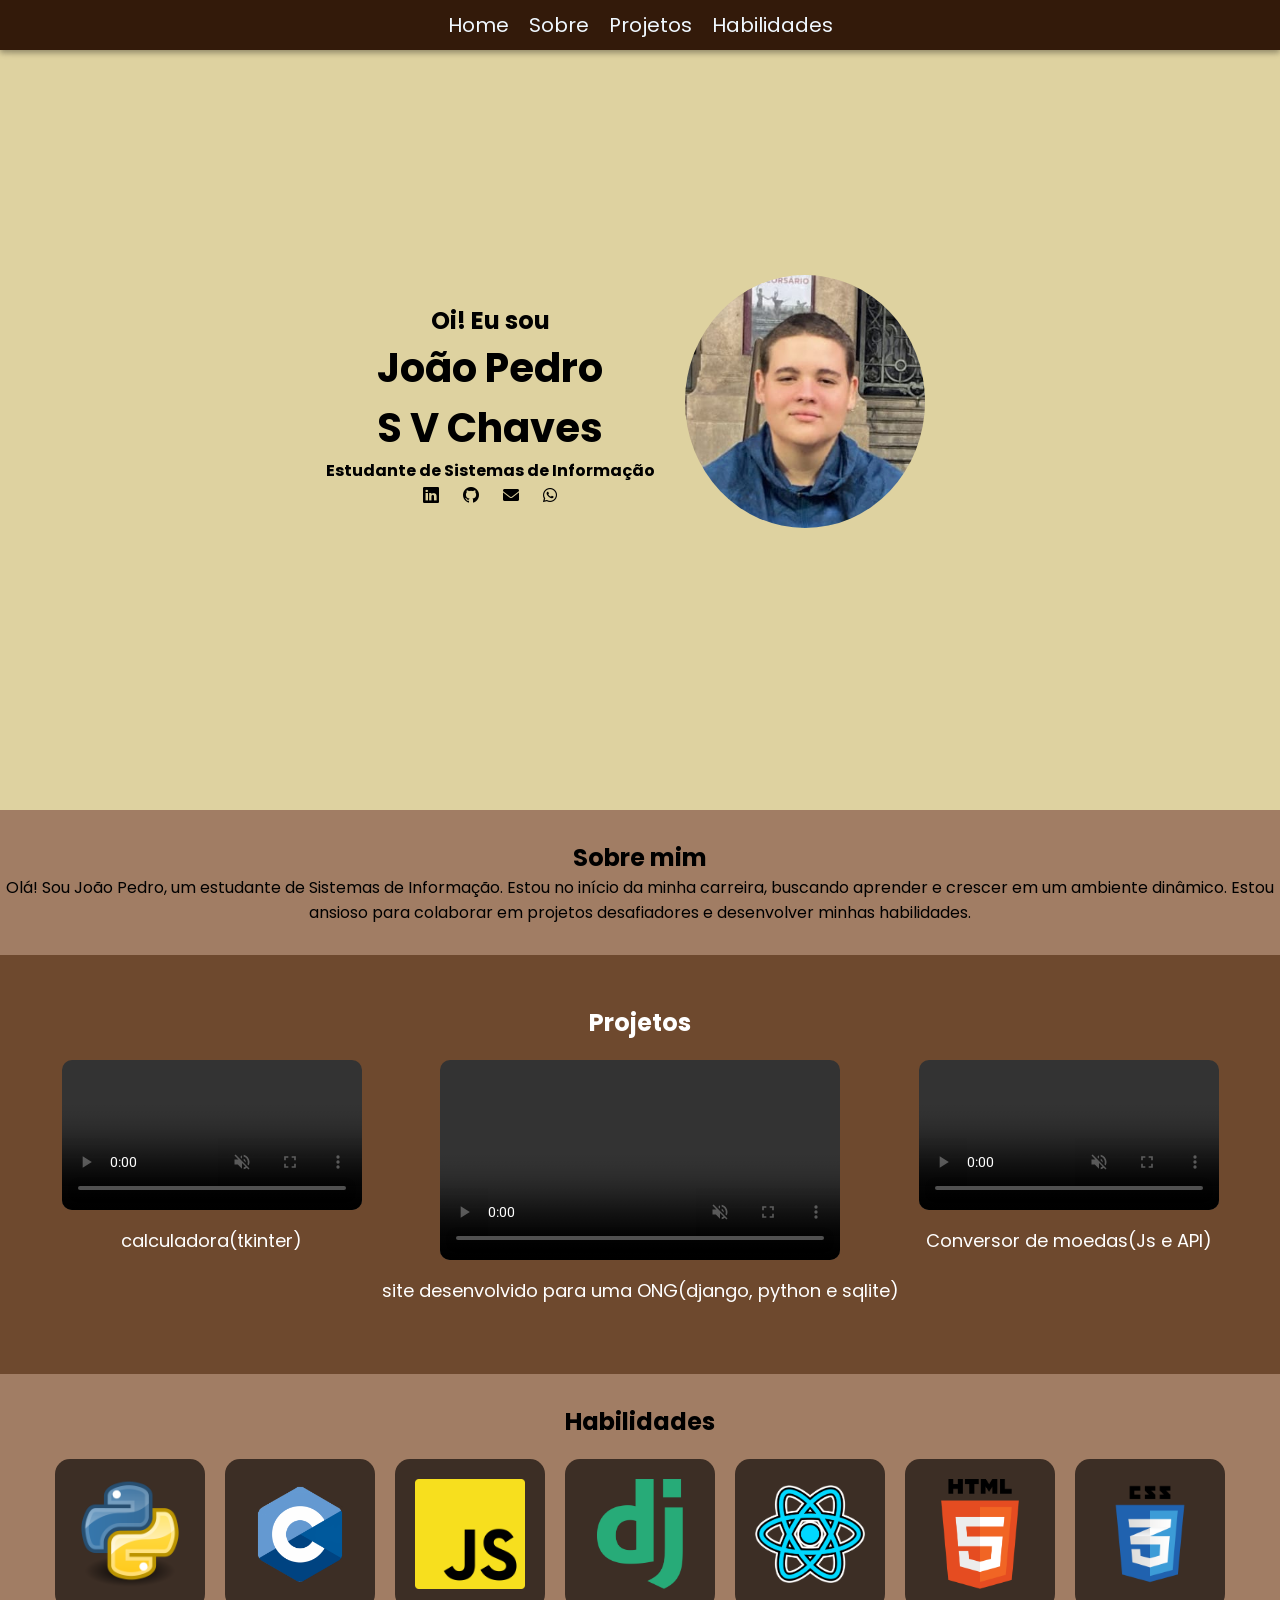
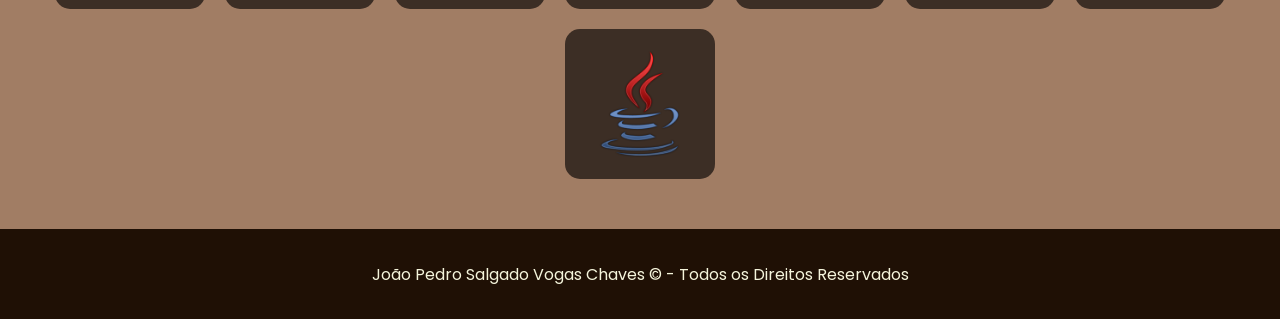
<file: index.html>
<!DOCTYPE html>
<html lang="en">

<head>
  <meta charset="UTF-8">
  <meta http-equiv="X-UA-Compatible" content="IE=edge">
  <meta name="viewport" content="width=device-width, initial-scale=1.0">
  <link href='portfolio.css' rel='stylesheet' type='text/css'>
  <link rel="icon" type="image/png" sizes="32x32" href="imagens.portfolio/Captura de tela 2023-06-08 130456.png">
  <link rel="preconnect" href="https://fonts.googleapis.com">
  <link rel="preconnect" href="https://fonts.gstatic.com" crossorigin>
  <link href="https://fonts.googleapis.com/css2?family=Open+Sans:wght@300&family=Poppins&family=Roboto:ital@1&display=swap" rel="stylesheet">
  <link rel="stylesheet" href="https://cdnjs.cloudflare.com/ajax/libs/font-awesome/6.0.0-beta3/css/all.min.css">
  <link rel="stylesheet" href="https://cdn.jsdelivr.net/npm/bootstrap-icons@1.10.5/font/bootstrap-icons.css">
  <title>Portfólio</title>
</head>

<body>
  <nav>
    <ul>
      <li><a href='#'>Home</a></li>
      <li><a href='#sobresection'>Sobre</a></li>
      <li><a href='#projetos'>Projetos</a></li>
      <li><a href='#skills'>Habilidades</a></li>
    </ul>
  </nav>
  <main>
    <div class='main'>
      <div class='bio'>
        <h2>Oi! Eu sou</h2>
        <h1><p>João Pedro</p> <p>S V Chaves</p></h1>
        <h4>Estudante de Sistemas de Informação</h4>
        <div class='redes'>
          <a href='https://www.linkedin.com/in/jp-vogas/' target="_blank"><i class="bi bi-linkedin"></i></a>
          <a href='https://github.com/JotapeVogas' target="_blank"><i class="bi bi-github"></i></a>
          <a href='mailto:jpvogas.contato@hotmail.com' target="_blank"><i class="fas fa-envelope"></i></a>
          <a href='Https://wa.me/5521971227757' target="_blank"><i class="fab fa-whatsapp"></i></a>
        </div>
      </div>
      <div class='imagem'>
        <img src='imagens.portfolio/foto.perfil.jpeg'>
      </div>
    </div>
  </main>
  <section id='sobresection'>
    <div id='sobre'>
      <div class='texto'>
        <h2>Sobre mim</h2>
        <p>Olá! Sou João Pedro, um estudante de Sistemas de Informação. Estou no início da minha carreira, buscando aprender e crescer em um ambiente dinâmico. Estou ansioso para colaborar em projetos desafiadores e desenvolver minhas habilidades.</p>
      </div>
    </div>
  </section>

  <section id="projetos">
    <h1 id="projetos_titulo">Projetos</h1>
    <div class="video-container">
      <div class="video-item">
        <video controls autoplay muted loop>
          <source src="imagens.portfolio/calc.tk.mp4" type="video/mp4">
        </video>
        <p>calculadora(tkinter)</p>
      </div>
      <div class="video-item">
        <video controls autoplay muted loop>
          <source src="imagens.portfolio/projeto_ONG.mp4" type="video/mp4">
        </video>
        <p>site desenvolvido para uma ONG(django, python e sqlite)</p>
      </div>
      <div class="video-item">
        <video controls autoplay muted loop>
          <source src="imagens.portfolio/conversor_moedas - Feito com o Clipchamp_1718817328468.mp4" type="video/mp4">
        </video>
        <p>Conversor de moedas(Js e API)</p>
      </div>
    </div>
  </section>

  <section id='skills'>
    <h1>Habilidades</h1>
    <div class='habilidades'>
      <div class='cards py'>
        <img src='imagens.portfolio/Python-PNG-Image.png'/>
      </div>
      <div class='cards c'>
        <img src='imagens.portfolio/linguagem-C.png'/>
      </div>
      <div class='cards js'>
        <img src='imagens.portfolio/javascript-logo-1.png'/>
      </div>
      <div class='cards dj'>
        <img src='imagens.portfolio/django-logo.png'/>
      </div>
      <div class='cards reat'>
        <img src='imagens.portfolio/react-logo-png.png'/>
      </div>
      <div class='cards html'>
        <img src='imagens.portfolio/html-logo.png'/>
      </div>
      <div class='cards css'>
        <img src='imagens.portfolio/css-logo.png'/>
      </div>
      <div class='cards java'>
        <img src='imagens.portfolio/Java-PNG-Image.png'/>
      </div>
    </div>
  </section>
  <footer>
    <div class='footer'>
      <p>João Pedro Salgado Vogas Chaves © - Todos os Direitos Reservados</p>
    </div>
  </footer>
</body>

</html>
</file>
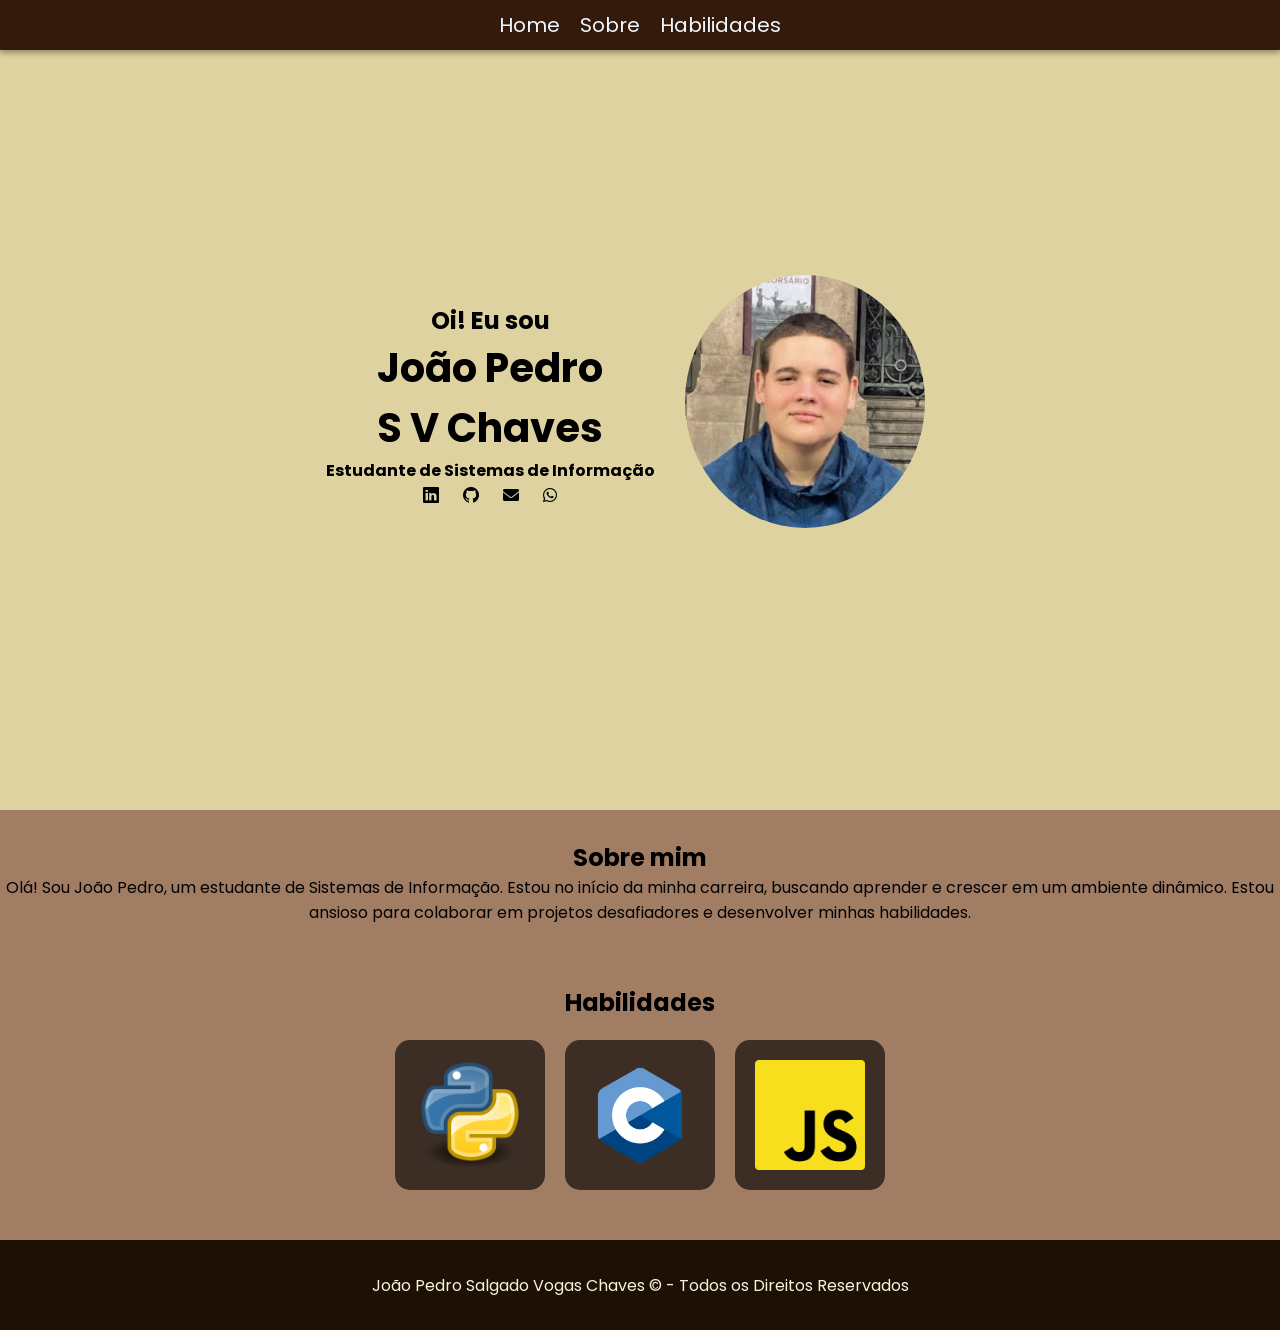
<file: portfolio.html>
<!DOCTYPE html>
<html lang="en">

<head>
  <meta charset="UTF-8">
  <meta http-equiv="X-UA-Compatible" content="IE=edge">
  <meta name="viewport" content="width=device-width, initial-scale=1.0">
  <link href='portfolio.css' rel='stylesheet' type='text/css'>
  <link rel="icon" type="image/png" sizes="32x32" href="imagens.portfolio/Captura de tela 2023-06-08 130456.png">
  <link rel="preconnect" href="https://fonts.googleapis.com">
  <link rel="preconnect" href="https://fonts.gstatic.com" crossorigin>
  <link
    href="https://fonts.googleapis.com/css2?family=Open+Sans:wght@300&family=Poppins&family=Roboto:ital@1&display=swap"
    rel="stylesheet">
  <link rel="stylesheet" href="https://cdnjs.cloudflare.com/ajax/libs/font-awesome/6.0.0-beta3/css/all.min.css">
  <link rel="stylesheet" href="https://cdn.jsdelivr.net/npm/bootstrap-icons@1.10.5/font/bootstrap-icons.css">
  <title>Portfólio</title>
</head>

<body>
  <nav>
    <ul>
      <li><a href='#'>Home</a></li>
      <li><a href='#sobresection'>Sobre</a></li>
      <li><a href='#skills'>Habilidades</a></li>
    </ul>
  </nav>
  <main>
      <div class='main'>
        <div class='bio'>
          <h2>Oi! Eu sou</h2>
          <h1><p>João Pedro</p> <p>S V Chaves</p></h1>
          <h4>Estudante de Sistemas de Informação</h4>
          <div class='redes'><a href='https://www.linkedin.com/in/jo%C3%A3o-pedro-salgado-vogas-chaves-972a392a9/' target="_blank"><i
                class="bi bi-linkedin"></i></a>

            <a href='https://github.com/JotapeVogas' target="_blank"><i class="bi bi-github"></i></a>

            <a href='mailto:jpvogas.contato@hotmail.com' target="_blank"><i class="fas fa-envelope"></i></a>
            
            <a href='Https://wa.me/5521971227757' target="_blank"><i class="fab fa-whatsapp"></i></a>
            
          </div>
        </div>
        <div class='imagem'>
          <img src='imagens.portfolio/foto.perfil.jpeg'>
        </div>
      </div>
  </main>
  <section id='sobresection'>
    <div id='sobre'>
      <div class='texto'>
      <h2>Sobre mim</h2>
      <p>Olá! Sou João Pedro, um estudante de Sistemas de Informação. Estou no início da minha carreira, buscando aprender e crescer em um ambiente dinâmico. Estou ansioso para colaborar em projetos desafiadores e desenvolver minhas habilidades.</p>
      </div>
    </div>
  </section>
  <section id='skills'>
    <h1>Habilidades</h1>
    <div class='habilidades'>
      <div class='cards py'>
        <img src='imagens.portfolio/Python-PNG-Image.png'/>
      </div>
      <div class='cards c'>
        <img src='imagens.portfolio/linguagem-C.png'/>
      </div>
      <div class='cards js'>
        <img src='imagens.portfolio/javascript-logo-1.png'/>
      </div>
  </section>
  <footer>
    <div class='footer'>
      <p>João Pedro Salgado Vogas Chaves © - Todos os Direitos Reservados</p>
    </div>
  </footer>
</body>

</html>
</file>
<file: portfolio.css>
* {
  margin: 0;
  padding: 0;
  box-sizing: border-box;
  font-family: 'Poppins', sans-serif;
  text-decoration: none;
}

main {
  box-shadow: rgba(0, 0, 0, 0.2) 0px 1px 7px, rgba(0, 0, 0, 0.23) 0px 3px 6px;
  background-color: #ded2a0;
  min-height: 90vh;
  width: 100%;
  display: flex;
  align-items: center;
  justify-content: center;
  flex-direction: column;
}

nav {
  position: fixed;
  top: 0;
  left: 0;
  width: 100%;
  height: auto;
  display: flex;
  background-color: #331a0a;
  justify-content: center;
  align-items: center;
  padding: 10px 20px;
  z-index: 9999;
  box-shadow: rgba(0, 0, 0, 0.2) 0px 1px 7px, rgba(0, 0, 0, 0.23) 0px 3px 6px;
}

nav ul {
  display: flex;
  align-items: center;
  gap: 20px;
  list-style: none;
  flex-wrap: wrap;
  justify-content: center;
}

nav ul li a {
  color: aliceblue;
  font-size: 20px;
  transition: color 0.3s;
}

nav ul li a:hover {
  color: #15a832;
}

.main {
  display: flex;
  flex-wrap: wrap;
  justify-content: center;
  align-items: center;
  text-align: center;
  padding: 60px 20px;
}

.bio h1 {
  font-size: 40px;
  font-weight: bold;
}

.bio h1:hover {
  background-image: linear-gradient(to right, #5e3012, #102e48);
  -webkit-text-fill-color: transparent;
  -webkit-background-clip: text;
  cursor: pointer;
}

.redes a {
  color: black;
  padding: 10px;
  transition: transform 0.3s;
}

.redes a:hover {
  color: #281506;
  transform: scale(1.1);
}

.imagem img {
  width: 80%;
  max-width: 300px;
  border-radius: 50%;
}

section {
  background-color: #a17d64;
  padding: 30px 0px;
  text-align: center;
}

.habilidades {
  display: flex;
  flex-wrap: wrap;
  justify-content: center;
  gap: 20px;
  padding: 20px;
}

.cards {
  width: 150px;
  height: 150px;
  border-radius: 10%;
  background-color: #3c2e25;
  padding: 20px;
  text-align: center;
  transition: transform 0.5s;
  display: flex;
  align-items: center;
  justify-content: center;
}

.cards:hover {
  transform: scale(1.1);
}

.cards img {
  max-width: 100%;
  max-height: 100%;
}

.footer {
  background-color: #1f1005;
  color: beige;
  height: 10vh;
  display: flex;
  justify-content: center;
  align-items: center;
}

#projetos {
  background-color: #6e492e;
  color: white;
  padding: 50px 0;
}

.video-container {
  display: flex;
  flex-wrap: wrap;
  gap: 20px;
  padding: 20px;
  justify-content: center;
}

.video-container video {
  width: 100%;
  max-width: 400px;
  border-radius: 10px;
  transition: transform 0.3s;
}

.video-container video:hover {
  transform: scale(1.1);
}

.video-item p {
  margin-top: 10px;
  font-size: 18px;
  color: #fff;
}

@media (max-width: 768px) {
  nav ul {
    flex-direction: column;
    gap: 10px;
  }

  .habilidades {
    justify-content: center;
  }

  .cards {
    width: 120px;
    height: 120px;
  }

  .video-container {
    justify-content: center;
  }
}
</file>
